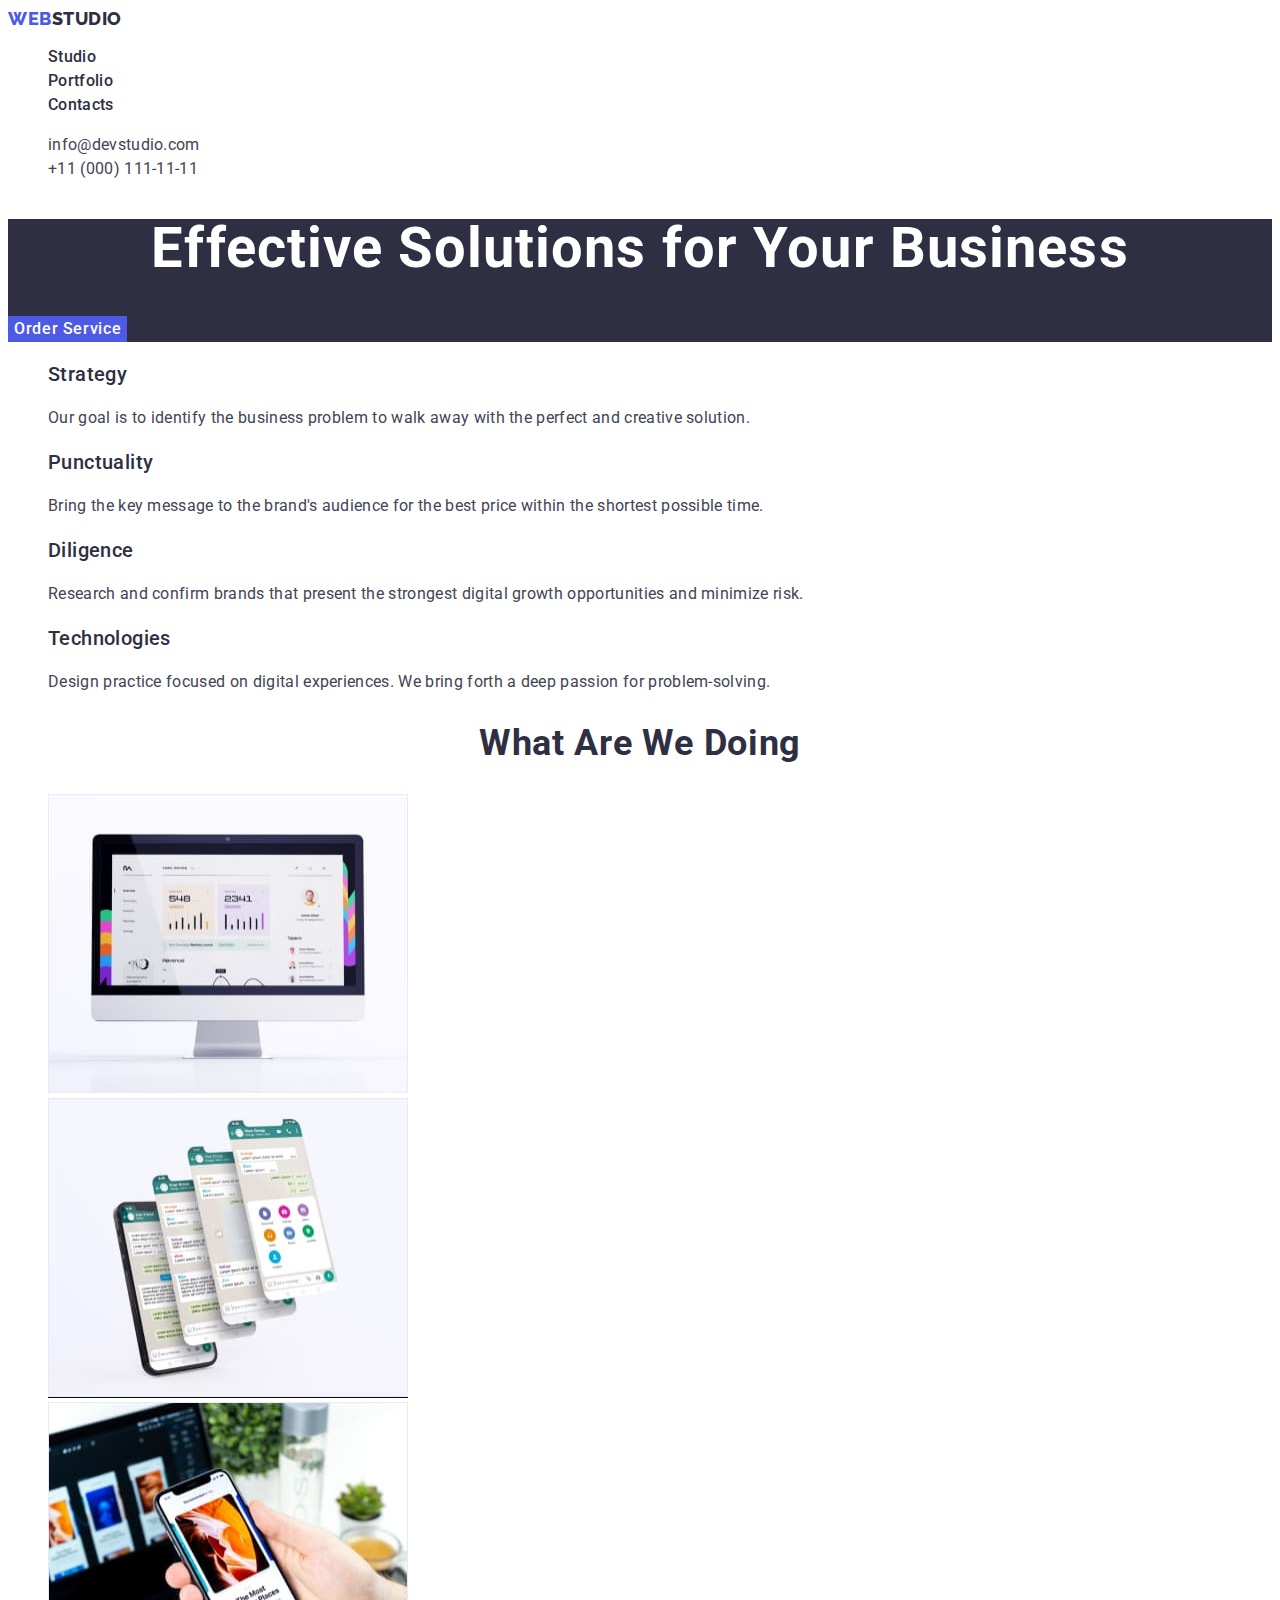
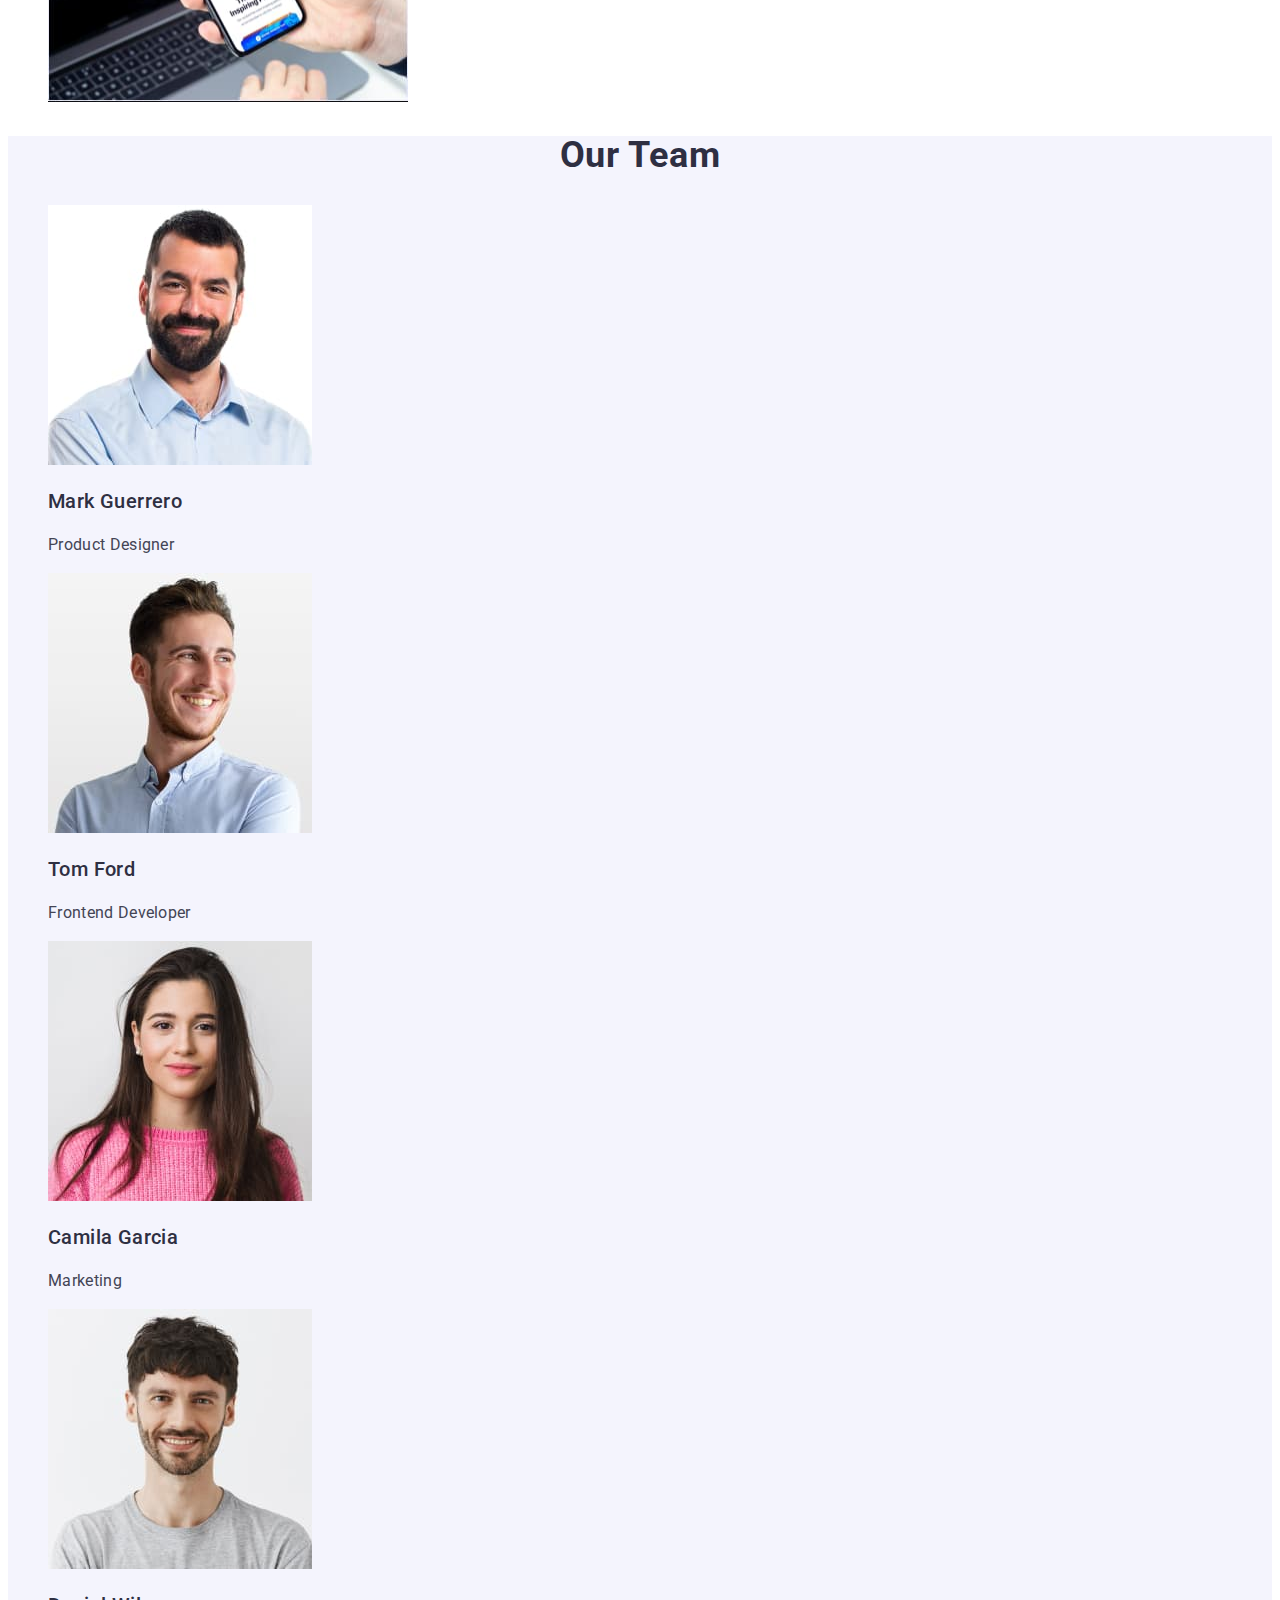
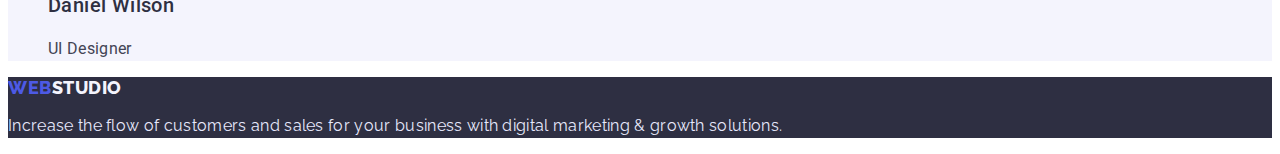
<file: index.html>
<!DOCTYPE html>
<html lang="en">
  <head>
    <meta charset="UTF-8" />
    <meta http-equiv="X-UA-Compatible" content="IE=edge" />
    <meta name="viewport" content="width=device-width, initial-scale=1.0" />
    <title>WebStudio</title>
    <link rel="preconnect" href="https://fonts.googleapis.com" />
    <link rel="preconnect" href="https://fonts.gstatic.com" crossorigin />
    <link
      href="https://fonts.googleapis.com/css2?family=Raleway:wght@800&family=Roboto:wght@400;500;700&display=swap"
      rel="stylesheet"
    />
    <link rel="stylesheet" href="./css/styles.css" />
  </head>
  <body>
    <header>
      <nav class="site-nav">
        <a class="color logo link" href="./index.html">
          Web<span class="logo-titel">Studio</span></a
        >
        <ul class="list pages-nav">
          <li><a class="site-nav-ling link" href="./index.html">Studio</a></li>
          <li>
            <a class="site-nav-ling link" href="./portfolio.html"> Portfolio</a>
          </li>
          <li>
            <a class="site-nav-ling link" href=""> Contacts</a>
          </li>
        </ul>
      </nav>
      <address class="sontacs">
        <ul class="list">
          <li>
            <a class="auth-nav-ling link" href="mailto:info@devstudio.com"
              >info@devstudio.com</a
            >
          </li>

          <li>
            <a class="auth-nav-ling link" href="tel:+110001111111"
              >+11 (000) 111-11-11</a
            >
          </li>
        </ul>
      </address>
    </header>
    <main>
      <section class="baner">
        <h1 class="baner-titel">Effective Solutions for Your Business</h1>
        <button class="button pointer button-baner" type="button">
          Order Service
        </button>
      </section>
      <section class="benefits">
        <h2 hidden>Our benefits</h2>
        <ul class="list">
          <li>
            <h3 class="benefits-list">Strategy</h3>
            <p class="benefits-text">
              Our goal is to identify the business problem to walk away with the
              perfect and creative solution.
            </p>
          </li>
          <li>
            <h3 class="benefits-list">Punctuality</h3>
            <p class="benefits-text">
              Bring the key message to the brand's audience for the best price
              within the shortest possible time.
            </p>
          </li>
          <li>
            <h3 class="benefits-list">Diligence</h3>
            <p class="benefits-text">
              Research and confirm brands that present the strongest digital
              growth opportunities and minimize risk.
            </p>
          </li>
          <li>
            <h3 class="benefits-list">Technologies</h3>
            <p class="benefits-text">
              Design practice focused on digital experiences. We bring forth a
              deep passion for problem-solving.
            </p>
          </li>
        </ul>
      </section>

      <section class="reasons">
        <h2 class="reasons-list">What are we doing</h2>
        <ul class="list">
          <li>
            <img
              src="./images/gallery/img1.jpg"
              alt="internet sites"
              width="360"
              height="300"
            />
          </li>
          <li>
            <img
              src="./images/gallery/img2.jpg"
              alt="messengers"
              width="360"
              height="300"
            />
          </li>
          <li>
            <img
              src="./images/gallery/img3.jpg"
              alt="mobile applications"
              width="360"
              height="300"
            />
          </li>
        </ul>
      </section>

      <section class="team">
        <h2 class="team-list">Our Team</h2>
        <ul class="list">
          <li>
            <img
              src="./images/team/markguerrero.jpg"
              alt="Smail Mark"
              width="264"
              height="260"
            />
            <h3 class="team-hero">Mark Guerrero</h3>
            <p class="hero-text">Product Designer</p>
          </li>
          <li>
            <img
              src="./images/team/tomford.jpg"
              alt="Positive Tom "
              width="264"
              height="260"
            />
            <h3 class="team-hero">Tom Ford</h3>
            <p class="hero-text">Frontend Developer</p>
          </li>
          <li>
            <img
              src="./images/team/camilagarcia.jpg"
              alt="Beautiful Camila"
              width="264"
              height="260"
            />
            <h3 class="team-hero">Camila Garcia</h3>
            <p class="hero-text">Marketing</p>
          </li>
          <li>
            <img
              src="./images/team/danielwilson.jpg"
              alt="Happy Daniel"
              width="264"
              height="260"
            />
            <h3 class="team-hero">Daniel Wilson</h3>
            <p class="hero-text">UI Designer</p>
          </li>
        </ul>
      </section>
    </main>

    <footer class="footer">
      <a class="logo-footer logo link" href="./index.html"
        >Web<span class="footer-titel">Studio</span>
      </a>
      <p class="footer-text">
        Increase the flow of customers and sales for your business with digital
        marketing & growth solutions.
      </p>
    </footer>
  </body>
</html>
</file>
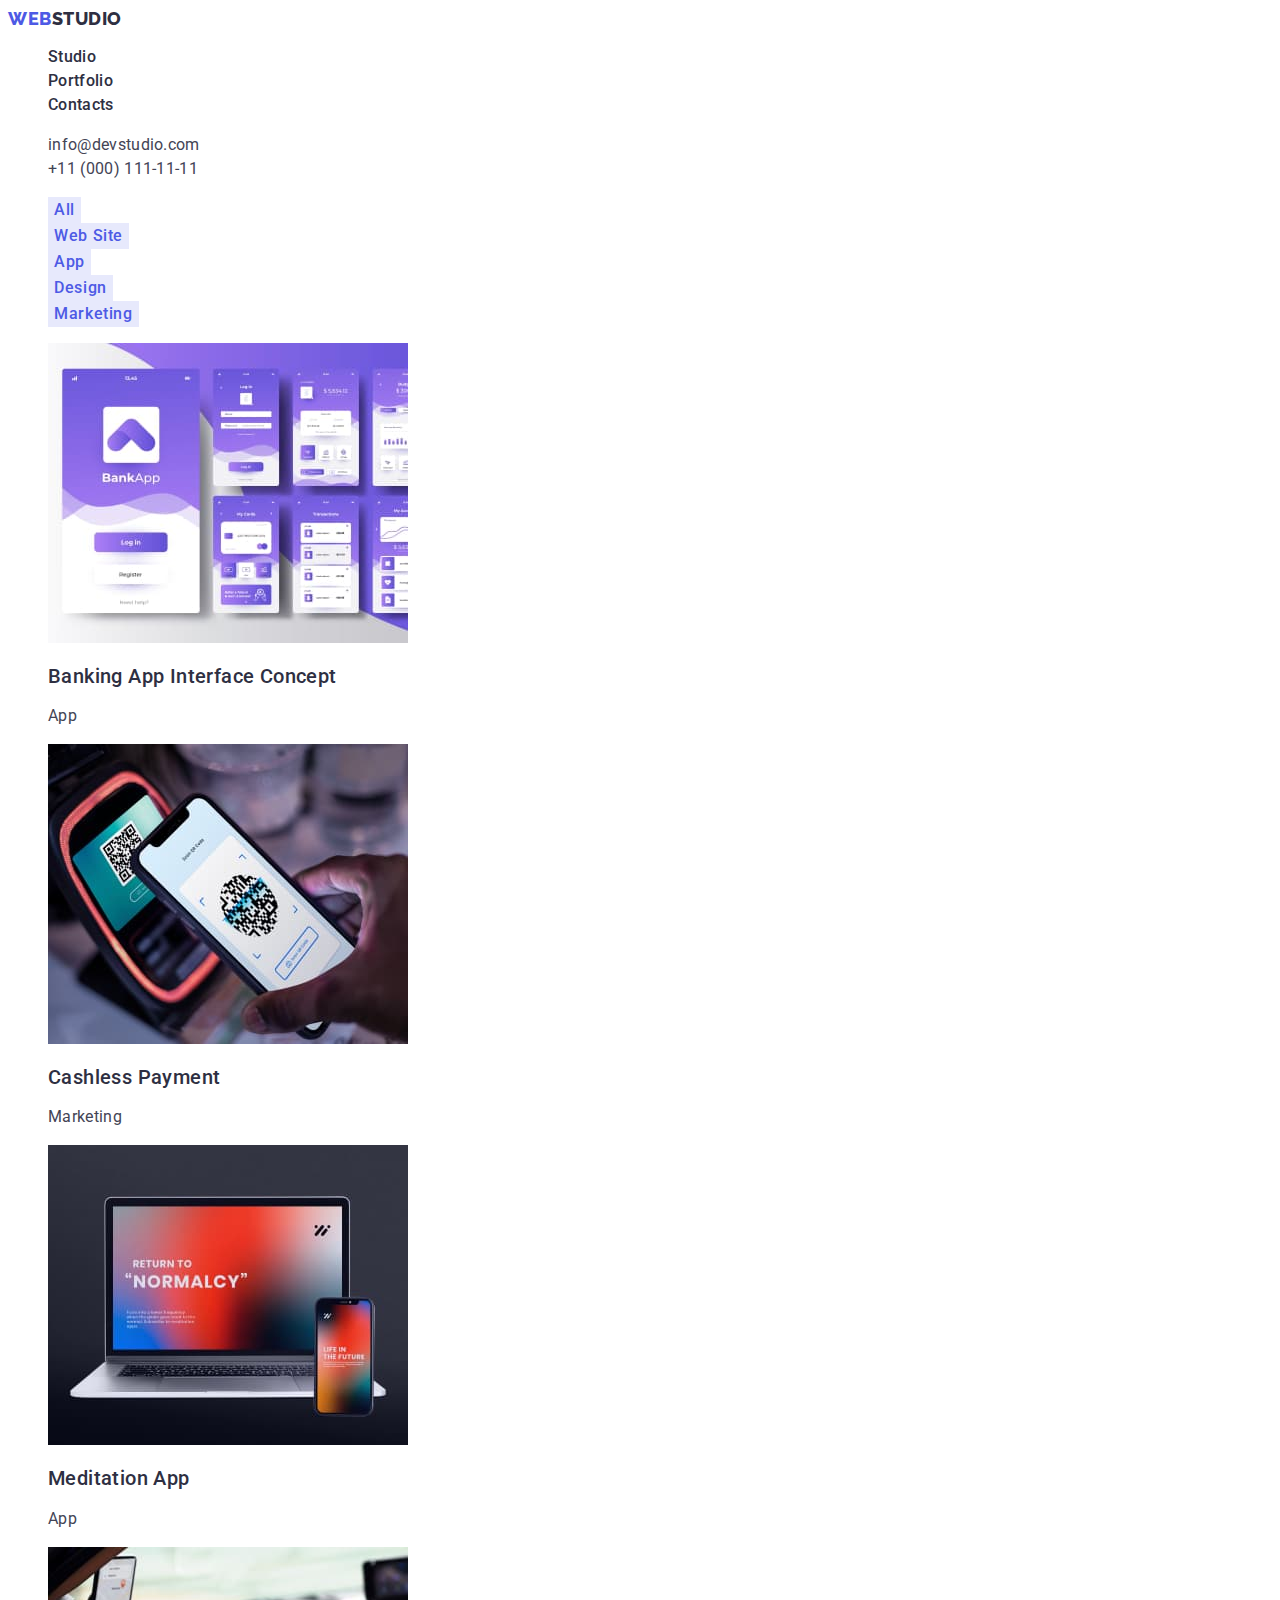
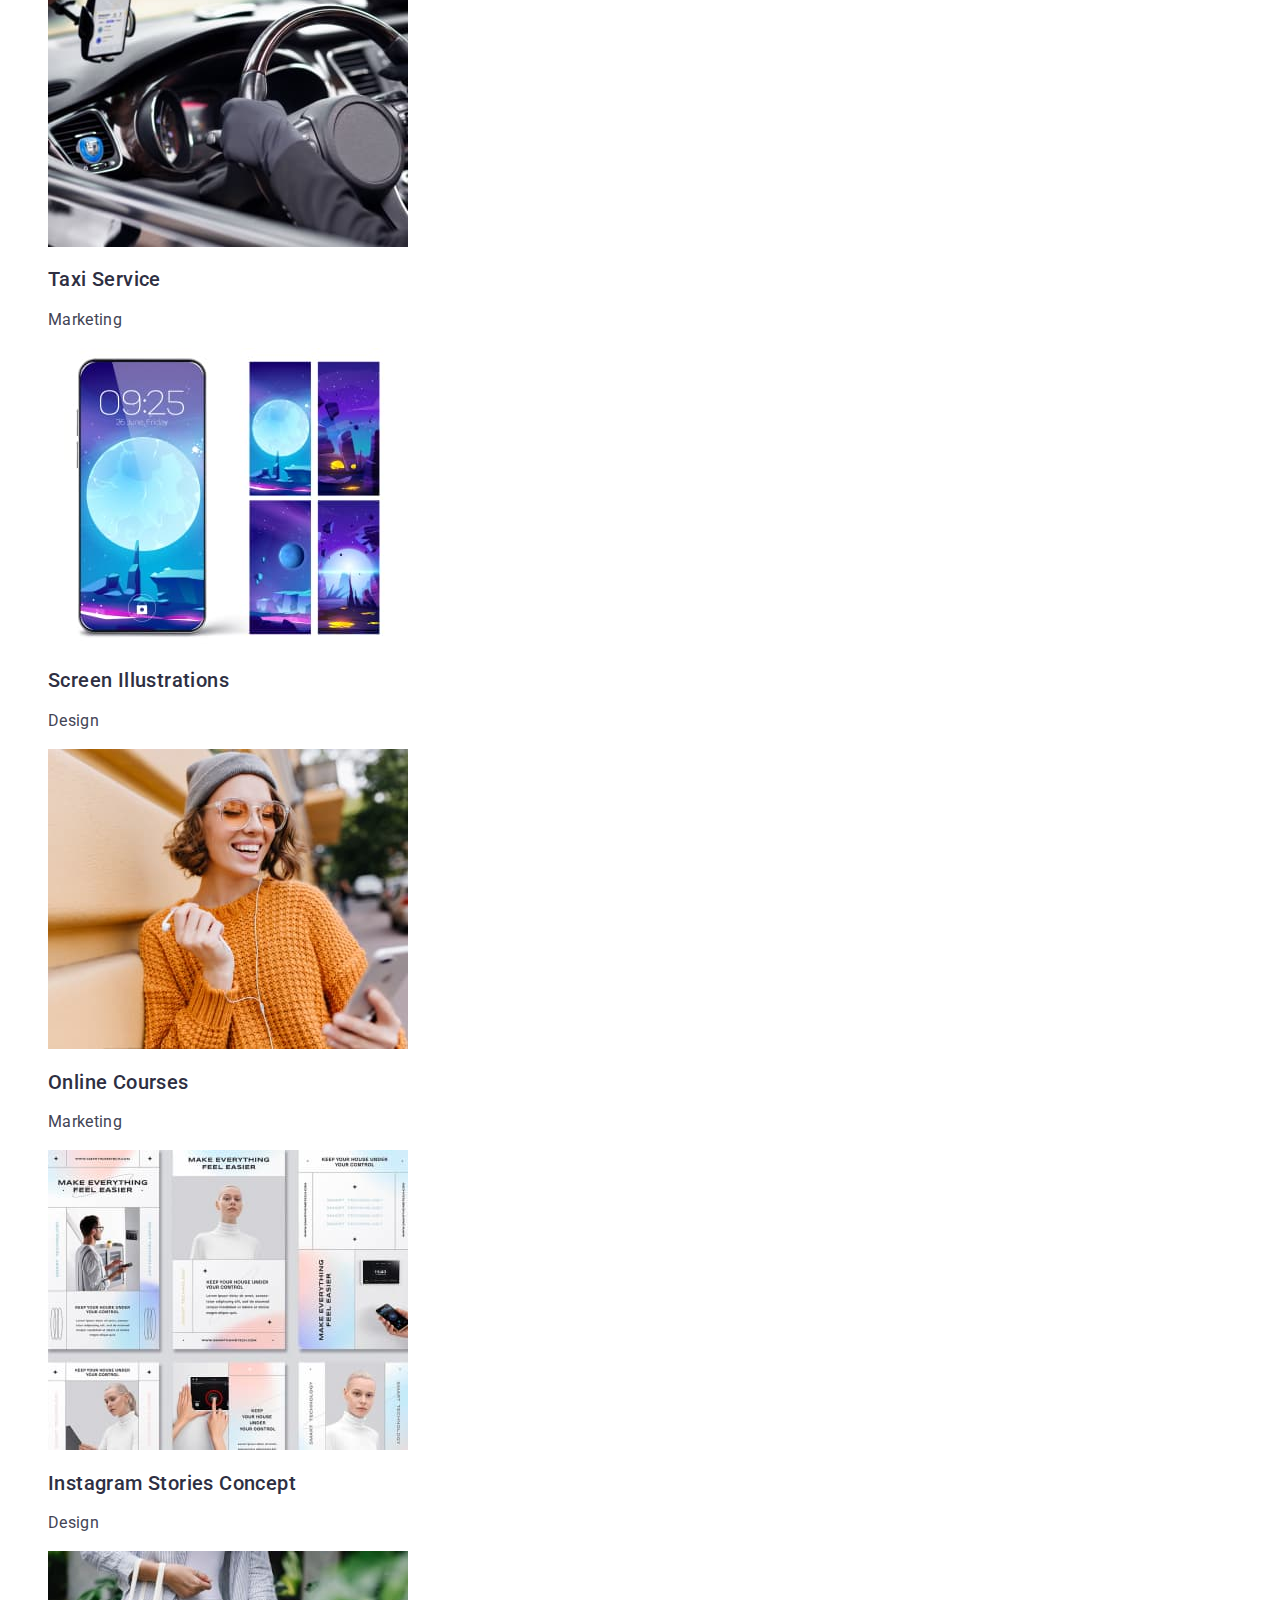
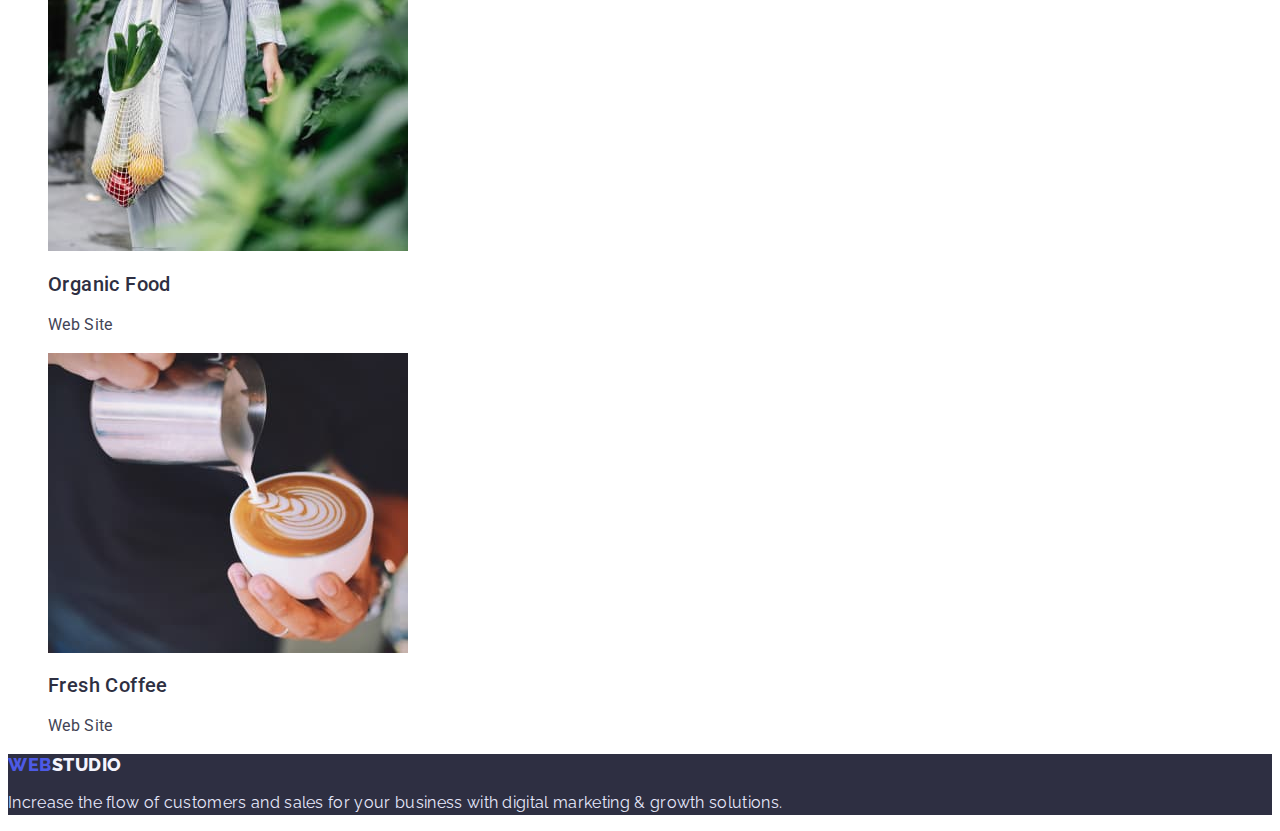
<file: portfolio.html>
<!DOCTYPE html>
<html lang="en">
  <head>
    <meta charset="UTF-8" />
    <meta http-equiv="X-UA-Compatible" content="IE=edge" />
    <meta name="viewport" content="width=device-width, initial-scale=1.0" />
    <title>WebStudio</title>
    <link rel="preconnect" href="https://fonts.googleapis.com" />
    <link rel="preconnect" href="https://fonts.gstatic.com" crossorigin />
    <link
      href="https://fonts.googleapis.com/css2?family=Raleway:wght@800&family=Roboto:wght@400;500;700&display=swap"
      rel="stylesheet"
    />
    <link rel="stylesheet" href="./css/styles.css" />
  </head>
  <body>
    <header>
      <nav class="site-nav">
        <a class="color logo link" href="./index.html"
          >Web<span class="logo-titel">Studio</span></a
        >
        <ul class="list pages-nav">
          <li><a class="site-nav-ling link" href="./index.html">Studio</a></li>
          <li>
            <a class="site-nav-ling link" href=""> Portfolio</a>
          </li>
          <li>
            <a class="site-nav-ling link" href=""> Contacts</a>
          </li>
        </ul>
      </nav>
      <address class="sontacs">
        <ul class="list">
          <li>
            <a class="auth-nav-ling link" href="mailto:info@devstudio.com"
              >info@devstudio.com</a
            >
          </li>

          <li>
            <a class="auth-nav-ling link" href="tel:+110001111111"
              >+11 (000) 111-11-11</a
            >
          </li>
        </ul>
      </address>
    </header>
    <main>
      <section>
        <h1 hidden>Our projects</h1>
        <ul class="list">
          <li>
            <button class="portfolio-button pointer" type="button">All</button>
          </li>
          <li>
            <button class="portfolio-button pointer" type="button">
              Web Site
            </button>
          </li>
          <li>
            <button class="portfolio-button pointer" type="button">App</button>
          </li>
          <li>
            <button class="portfolio-button pointer" type="button">
              Design
            </button>
          </li>

          <li>
            <button class="portfolio-button pointer" type="button">
              Marketing
            </button>
          </li>
        </ul>

        <ul class="list">
          <li>
            <a class="link" href=""
              ><img src="./images/portfolio/img1.jpg" alt="Banking App Interface
              Concept" width: 360px; height: 300px;/>
              <h2 class="projects-list">Banking App Interface Concept</h2>
              <p class="projects-item">App</p></a
            >
          </li>

          <li>
            <a class="link" href=""
              ><img src="./images/portfolio/img2.jpg" alt="Cashless Payment"
              width: 360px; height: 300px;/>
              <h2 class="projects-list">Cashless Payment</h2>
              <p class="projects-item">Marketing</p></a
            >
          </li>
          <li>
            <a class="link" href=""
              ><img src="./images/portfolio/img3.jpg" alt="Meditation App"
              width: 360px; height: 300px;/>
              <h2 class="projects-list">Meditation App</h2>
              <p class="projects-item">App</p></a
            >
          </li>
          <li>
            <a class="link" href="">
              <img src="./images/portfolio/img4.jpg" alt="Taxi Service" width:
              360px; height: 300px;/>
              <h2 class="projects-list">Taxi Service</h2>
              <p class="projects-item">Marketing</p></a
            >
          </li>
          <li>
            <a class="link" href="">
              <img src="./images/portfolio/img5.jpg" alt="Screen Illustrations"
              width: 360px; height: 300px;/>
              <h2 class="projects-list">Screen Illustrations</h2>
              <p class="projects-item">Design</p></a
            >
          </li>
          <li>
            <a class="link" href=""
              ><img src="./images/portfolio/img6.jpg" alt="Online Courses"
              width: 360px; height: 300px;/>
              <h2 class="projects-list">Online Courses</h2>
              <p class="projects-item">Marketing</p></a
            >
          </li>
          <li>
            <a class="link" href=""
              ><img src="./images/portfolio/img7.jpg" alt="Instagram Stories
              Concept"width: 360px; height: 300px; />
              <h2 class="projects-list">Instagram Stories Concept</h2>
              <p class="projects-item">Design</p></a
            >
          </li>
          <li>
            <a class="link" href=""
              ><img src="./images/portfolio/img8.jpg" alt="Organic Food" width:
              360px; height: 300px;/>
              <h2 class="projects-list">Organic Food</h2>
              <p class="projects-item">Web Site</p></a
            >
          </li>
          <li>
            <a class="link" href=""
              ><img src="./images/portfolio/img9.jpg" alt="Fresh Coffee" width:
              360px; height: 300px;/>
              <h2 class="projects-list">Fresh Coffee</h2>
              <p class="projects-item">Web Site</p></a
            >
          </li>
        </ul>
      </section>
    </main>
    <footer class="footer">
      <a class="logo logo-footer link" href="./index.html"
        >Web<span class="footer-titel">Studio</span>
      </a>
      <p class="footer-text">
        Increase the flow of customers and sales for your business with digital
        marketing & growth solutions.
      </p>
    </footer>
  </body>
</html>
</file>
<file: css/styles.css>
/*index.html*/
:root {
  --praimary-text-color: #434455;
  --title-text-color: #2e2f42;
  --accent-color: #f4f4fd;
  --logo-text-color: #4d5ae5;
  --body-color: #ffffff;
  --footer-text-color: #e7e9fc;
  --color-grey: #2e2f42;
  --color-ocean: #404bbf;
  --color-green: #31d0aa;
}

body {
  background-color: var(--body-color);
  font-family: Roboto, sans-serif;
  color: var(--praimary-text-color);
}
/*---------------------- Navigation -------------------*/
.site-nav {
}
.staile {
  font-style: normal;
}
.site-nav-ling {
  color: var(--title-text-color);
}

.auth-nav-ling {
  color: var(--praimary-text-color);
  letter-spacing: 0.02em;
  font-weight: 400;
  font-size: 16px;
  line-height: 1.5;
}

.pages-nav {
  font-weight: 500;
  font-size: 16px;
  line-height: 1.5;
  letter-spacing: 0.02em;
}

.auth-nav-ling:hover,
.auth-nav-ling:focus {
  color: var(--color-ocean);
}
.sontacs {
  font-style: normal;
}
.color {
  color: var(--logo-text-color);
}
.logo {
  font-family: Raleway, sans-serif;
  font-weight: 800;
  font-size: 18px;
  line-height: 1.17;
  letter-spacing: 0.03em;
  text-transform: uppercase;
}
.logo-titel {
  color: var(--title-text-color);
}
/*--------------------------- Baner -----------------------*/
.baner {
  background-color: var(--title-text-color);
}
.baner-titel {
  color: var(--body-color);

  font-weight: 700;
  font-size: 56px;
  line-height: 1.07;

  text-align: center;
  letter-spacing: 0.02em;
}

.button-baner {
  border: 0px;
  font-family: Roboto, sans-serif;
  font-weight: 500;
  font-size: 16px;
  line-height: 1.5;
  letter-spacing: 0.04em;
}
.button-baner:hover,
.button-baner:focus {
  background-color: var(--color-ocean);
}
/*------------------------ Benefits -----------------*/
.benefits {
}

.benefits-list {
  color: var(--title-text-color);
  font-weight: 500;
  font-size: 20px;
  line-height: 1.2;

  letter-spacing: 0.02em;
}

.benefits-text {
  color: var(--praimary-text-color);
  font-weight: 400;
  font-size: 16px;
  line-height: 1.5;

  letter-spacing: 0.02em;
}
/*--------------------------- Reasons --------------------*/
.reasons {
}

.reasons-list {
  color: var(--title-text-color);
  font-weight: 700;
  font-size: 36px;
  line-height: 1.11;

  text-align: center;
  letter-spacing: 0.02em;
  text-transform: capitalize;
}

/*------------------------------ Team ---------------------*/
.team {
  background-color: var(--accent-color);
}
.team-list {
  color: var(--title-text-color);
  font-weight: 700;
  font-size: 36px;
  line-height: 1.11;

  text-align: center;
  letter-spacing: 0.02em;
  text-transform: capitalize;
}

.team-hero {
  color: var(--title-text-color);
  font-weight: 500;
  font-size: 20px;
  line-height: 1.2;

  letter-spacing: 0.02em;
}

.hero-text {
  color: var(--praimary-text-color);
  font-weight: 400;
  font-size: 16px;
  line-height: 1.5;

  letter-spacing: 0.02em;
}
/* ---------------------------Footer------------------------ */
.footer {
  background-color: var(--color-grey);

  font-family: Raleway, sans-serif;
}
.logo-footer {
  color: var(--logo-text-color);
  font-family: Raleway, sans-serif;
  font-weight: 800;
  font-size: 18px;
  line-height: 1.17;
}
.footer-titel {
  color: var(--accent-color);
  font-family: Raleway, sans-serif;
}

.footer-text {
  color: var(--footer-text-color);
  font-weight: 400;
  font-size: 16px;
  line-height: 1.5;

  letter-spacing: 0.02em;
}

/*!-------------------Portfolio--------------------*/

.portfolio-button {
  background-color: var(--footer-text-color);
  color: var(--logo-text-color);
  border: 0px;
  font-family: Roboto, sans-serif;
  font-weight: 500;
  font-size: 16px;
  line-height: 1.5;
  letter-spacing: 0.04em;
}
.portfolio-button:is(:hover, :focus) {
  background-color: var(--color-ocean);
  color: var(--body-color);
  border: 0px;
  font-family: Roboto, sans-serif;
  font-weight: 500;
  font-size: 16px;
  line-height: 1.5;
  letter-spacing: 0.04em;
}
.projects-list {
  font-weight: 500;
  font-size: 20px;
  line-height: 1.2;

  letter-spacing: 0.02em;
  color: var(--title-text-color);
}
.projects-item {
  font-weight: 400;
  font-size: 16px;
  line-height: 1.5;

  letter-spacing: 0.02em;
  color: var(--praimary-text-color);
}
/*------------------------- Batton -------------------*/

.button {
  color: var(--body-color);
  background-color: var(--logo-text-color);
  border: 0px;
}

/*-------------------- Component --------------------*/

.section-title {
  color: var(--title-text-color);
}

.praimary-text {
  color: var(--praimary-text-color);
}
.pointer {
  cursor: pointer;
}
.link {
  text-decoration: none;
}
.list {
  list-style: none;
}
</file>
